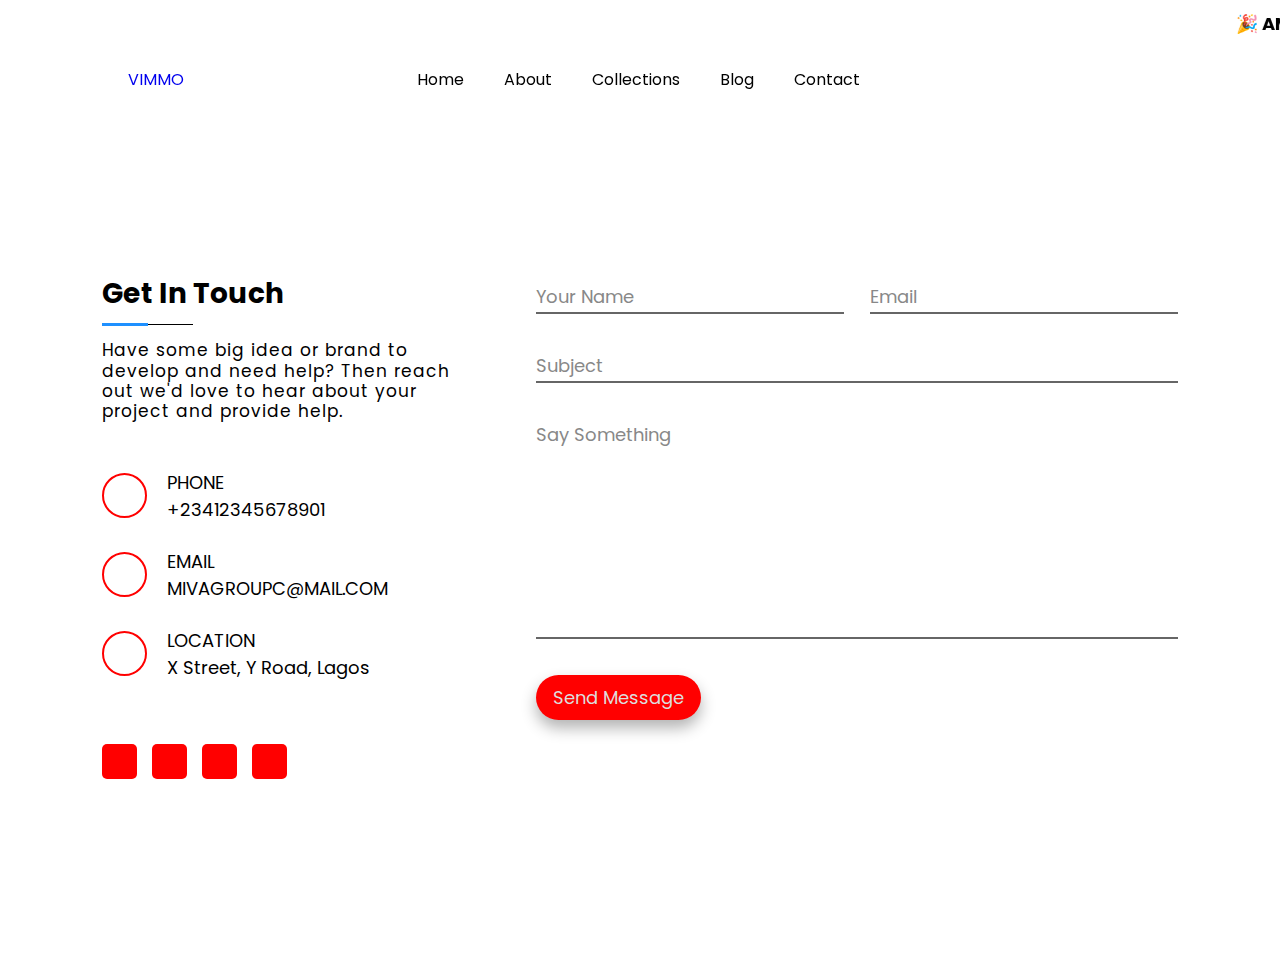
<file: contact/Contact.html>
<!DOCTYPE html>
<html>

<head>
	<title>Contact Us</title>
	<link rel="icon" href="/assets/logo.png" type="image/png">
	<!-- *******  Link To CSS Style Sheet  ******* -->
	<link rel="stylesheet" type="text/css" href="contact.css">
</head>
<meta charset="UTF-8">
<meta http-equiv="X-UA-Compatible" content="IE=edge">
<meta name="viewport" content="width=device-width, initial-scale=1.0">

<!-- <link rel="preconnect" href="https://fonts.googleapis.com">
<link rel="preconnect" href="https://fonts.gstatic.com" crossorigin>
<link href="https://fonts.googleapis.com/css2?family=Poppins:ital,wght@0,100;0,200;0,300;0,400;0,500;0,600;0,700;0,800;0,900;1,100;1,200;1,300;1,400;1,500;1,600;1,700;1,800;1,900&display=swap" rel="stylesheet">

<link rel="stylesheet" href="https://cdnjs.cloudflare.com/ajax/libs/font-awesome/6.5.2/css/all.min.css" integrity="sha512-SnH5WK+bZxgPHs44uWIX+LLJAJ9/2PkPKZ5QiAj6Ta86w+fsb2TkcmfRyVX3pBnMFcV7oQPJkl9QevSCWr3W6A==" crossorigin="anonymous" referrerpolicy="no-referrer" />

<link rel="stylesheet"
href="https://unpkg.com/boxicons@latest/css/boxicons.min.css">

	<link rel="stylesheet" href="https://cdnjs.cloudflare.com/ajax/libs/font-awesome/6.1.1/css/all.min.css"/>

	
	<link href="https://fonts.googleapis.com/css2?family=Poppins:ital,wght@0,100;0,200;0,400;0,500;0,600;0,800;1,900&display=swap" rel="stylesheet"> -->

<link rel="stylesheet" href="https://cdnjs.cloudflare.com/ajax/libs/font-awesome/6.5.2/css/all.min.css"
	integrity="sha512-SnH5WK+bZxgPHs44uWIX+LLJAJ9/2PkPKZ5QiAj6Ta86w+fsb2TkcmfRyVX3pBnMFcV7oQPJkl9QevSCWr3W6A=="
	crossorigin="anonymous" referrerpolicy="no-referrer" />
</head>

<body>
	<div class="announcement-bar">
		<marquee behavior="scroll" direction="left" scrollamount="5">
			🎉 AMAZING OFFER! 🎉 Enjoy a 100% discount on all our products! Shop now and pay absolutely nothing! Limited
			time
			offer!
		</marquee>
	</div>
	<header>
		<a href="/index.html" class="logo">VIMMO</a>
		<ul class="navmenu">
			<li><a href="/index.html">Home</a></li>
			<li><a href="/About/about.html">About</a></li>
			<li><a href="/product page/product.html">Collections</a></li>
			<li><a href="/Blog page/blog.html">Blog</a></li>
			<li><a href="/contact/Contact.html">Contact</a></li>
		</ul>

		<div class="nav-icon">
			<a href="#"><i class='bx bx-search-alt'></i></a>
			<a href="#"><i class='bx bx-user-circle'></i></a>
			<a href="#"><i class='bx bx-cart'></i></a>

			<div class="bx bx-menu" id="menu-icon"></div>

		</div>
	</header>

	<div class="container">
		<main class="row">

			<!--  *******   Left Section (Column) Starts   *******  -->

			<section class="col left">

				<!--  *******   Title Starts   *******  -->

				<div class="contactTitle">
					<h2>Get In Touch</h2>
					<p>Have some big idea or brand to develop and need
						help? Then reach out we'd love to hear about your
						project and provide help.</p>
				</div>
				<!--  *******   Title Ends   *******  -->

				<!--  *******   Contact Info Starts   *******  -->

				<div class="contactInfo">

					<div class="iconGroup">
						<div class="icon">
							<i class="fa-solid fa-phone"></i>
						</div>
						<div class="details">
							<span>Phone</span>
							<span>+23412345678901</span>
						</div>
					</div>

					<div class="iconGroup">
						<div class="icon">
							<i class="fa-solid fa-envelope"></i>
						</div>
						<div class="details">
							<span>Email</span>
							<span>MIVAGROUPC@MAIL.COM</span>
						</div>
					</div>

					<div class="iconGroup">
						<div class="icon">
							<i class="fa-solid fa-location-dot"></i>
						</div>
						<div class="details">
							<span>Location</span>
							<span>X Street, Y Road, Lagos</span>
						</div>
					</div>

				</div>
				<!--  *******   Contact Info Ends   *******  -->

				<!--  *******   Social Media Starts   *******  -->

				<div class="socialMedia">
					<a href="#"><i class="fa-brands fa-facebook-f"></i></a>
					<a href="#"><i class="fa-brands fa-twitter"></i></a>
					<a href="#"><i class="fa-brands fa-instagram"></i></a>
					<a href="#"><i class="fa-brands fa-linkedin-in"></i></a>
				</div>

				<!--  *******   Social Media Ends   *******  -->

			</section>

			<!--  *******   Left Section (Column) Ends   *******  -->

			<!--  *******   Right Section (Column) Starts   *******  -->

			<section class="col right">

				<!--  *******   Form Starts   *******  -->

				<form class="messageForm">

					<div class="inputGroup halfWidth">
						<input type="text" name="" required="required">
						<label>Your Name</label>
					</div>

					<div class="inputGroup halfWidth">
						<input type="email" name="" required="required">
						<label>Email</label>
					</div>

					<div class="inputGroup fullWidth">
						<input type="text" name="" required="required">
						<label>Subject</label>
					</div>

					<div class="inputGroup fullWidth">
						<textarea required="required"></textarea>
						<label>Say Something</label>
					</div>

					<div class="inputGroup fullWidth">
						<button>Send Message</button>
					</div>

				</form>

				<!--  *******   Form Ends   *******  -->
			</section>

			<!--  *******   Right Section (Column) Ends   *******  -->

		</main>
	</div>

	<body>
		<script src="contact.js"></script>
	</body>

</html>
</file>
<file: contact/contact.css>
@import url('https://fonts.googleapis.com/css2?family=Poppins:ital,wght@0,100;0,200;0,300;0,400;0,500;0,600;0,700;0,800;0,900;1,100;1,200;1,300;1,400;1,500;1,600;1,700;1,800;1,900&display=swap');

*{
	margin: 0;
	padding: 0;
	box-sizing: border-box;
	scroll-behavior: smooth;
	font-family: 'Poppins', sans-serif;
	list-style: none;
    text-decoration: none;
}
.announcement-bar {
  /* background-color: #ff0000; */
  color: #000;
  padding: 10px 0;
  font-weight: bold;
  margin-bottom: 12px;
  font-weight: bold;
  width: 100%;
  z-index: 1001;
}
marquee {
  font-size: 18px;
}

header{
    position: fixed;
    width: 100%;
    top: 40px;
    right: 0;
    z-index: 1000;
    display: flex;
    align-items: center;
    justify-content: space-between;
    padding: 20px 10%;
}
.logo{
    max-width: 120px;
    height: auto;
}
.navmenu{
    display: flex;
}
.navmenu a{
    color: black;
    font-size: 16px;
    text-transform: capitalize;
    padding: 10px 20px;
    font-weight: 400;
    transition: all .42s ease;
}
.navmenu a:hover{
    color: rgb(255, 0, 0);
}
.nav-icon{
    display: flex;
    align-items: center;
}
.nav-icon i{
    margin-right: 20px;
    color: black;
    font-size: 25px;
    font-weight: 400;
    transition: all .42s ease;
}
.nav-icon i:hover{
    transform: scale(1.1);
    color: red;
}
#menu-icon{
    font-size: 35px;
    color: black;
    z-index: 10001;
    cursor: pointer;
}
header.sticky{
    background: white;
    padding: 20px 10%;
    box-shadow: 0px 0px 10px rgb(0 0 0 / 10%);
}
body{
	width: 100%;
	min-height: 100vh;
	background-color: #ffffff;
	color: white;
}
.container{
	width: 100%;
	min-height: 100vh;
	display: flex;
	justify-content: center;
	align-items: center;
	padding: 30px 8%;
}
.container .row{
	display: flex;
	justify-content: space-between;
	width: 100%;
	max-width: 1100px;
}
.row section.col{
	display: flex;
	flex-direction: column;
}
.row section.left{
	flex-basis: 35%;
	min-width: 320px;
	margin-right: 60px;
}
.row section.right{
	flex-basis: 60%;
}
section.left .contactTitle h2{
	position: relative;
	font-size: 28px;
	color: #000000;
	display: inline-block;
	margin-bottom: 25px;
	margin-top: 40px;
}
section.left .contactTitle h2::before{
	content: '';
	position: absolute;
	width: 50%;
	height: 1px;
	background-color: #000000;
	top: 120%;
	left: 0;
}
section.left .contactTitle h2::after{
	content: '';
	position: absolute;
	width: 25%;
	height: 3px;
	background-color: dodgerblue;
	top: calc(120% - 1px);
	left: 0;
}
section.left .contactTitle p{
	font-size: 17px;
	color: #000000;
	letter-spacing: 1px;
	line-height: 1.2;
	padding-bottom: 22px;
}
section.left .contactInfo{
	margin-bottom: 16px;
}
.contactInfo .iconGroup{
	display: flex;
	align-items: center;
	margin: 25px 0px;
}
.iconGroup .icon{
	width: 45px;
	height: 45px;
	border: 2px solid rgb(255, 0, 0);
	border-radius: 50%;
	margin-right: 20px;
	position: relative;
}
.iconGroup .icon i{
	font-size: 20px;
	color: #000000;
	position: absolute;
	top: 50%;
	left: 50%;
	transform: translate(-50%, -50%);
}
.iconGroup .details span{
	display: block;
	color: #000000;
	font-size: 18px;
}
.iconGroup .details span:nth-child(1){
	text-transform: uppercase;
	color: #000000;
}
section.left .socialMedia{
	display: flex;
	justify-content: flex-start;
	align-items: center;
	flex-wrap: wrap;
	margin: 22px 0px 20px;
}
.socialMedia a{
	width: 35px;
	height: 35px;
	text-decoration: none;
	text-align: center;
	margin-right: 15px;
	border-radius: 5px;
	background-color: rgb(255, 0, 0);
	transition: 0.4s;
}
.socialMedia a i{
	color: #ddd;
	font-size: 18px;
	line-height: 35px;
	border: 1px solid transparent;
	transition-delay: 0.4s;
}
.socialMedia a:hover{
	transform: translateY(-5px);
	background-color: #2e2e2e;
	color: rgb(255, 0, 0);
	border: 1px solid dodgerblue;
}
.socialMedia a:hover i{
	color: rgb(255, 0, 0);
}

/* Code for the right section (column) */
.row section.right .messageForm{
	display: flex;
	justify-content: space-between;
	flex-wrap: wrap;
	padding-top: 30px;
}
.row section.right .inputGroup{
	margin: 18px 0px;
	position: relative;
}
.messageForm .halfWidth{
	flex-basis: 48%;
}
.messageForm .fullWidth{
	flex-basis: 100%;
}
.messageForm input, .messageForm textarea{
	width: 100%;
	font-size: 18px;
	padding: 2px 0px;
	background-color: #ffffff;
	color: #ddd;
	border: none;
	border-bottom: 2px solid #666;
	outline: none;
}
.messageForm textarea{
	resize: none;
	height: 220px;
	display: block;
}
textarea::-webkit-scrollbar{
	width: 5px;
}
textarea::-webkit-scrollbar-track{
	background-color: #1e1e1e;
	border-radius: 15px;
}
textarea::-webkit-scrollbar-thumb{
	background-color: rgb(255, 30, 30);
	border-radius: 15px;
}
.inputGroup label{
	position: absolute;
	left: 0;
	bottom: 4px;
	color: #888;
	font-size: 18px;
	transition: 0.4s;
	pointer-events: none;
}
.inputGroup:nth-child(4) label{
	top: 2px;
}
.inputGroup input:focus ~ label, .inputGroup textarea:focus ~ label,
.inputGroup input:valid ~ label, .inputGroup textarea:valid ~ label
{
	transform: translateY(-30px);
	font-size: 16px;
}
.inputGroup button{
	padding: 8px 16px;
	font-size: 18px;
	background-color: rgb(255, 0, 0);
	color: #ddd;
	border: 1px solid transparent;
	border-radius: 25px;
	outline: none;
	cursor: pointer;
	box-shadow: 0px 8px 15px rgba(0, 0, 0, 0.3);
	transition: 0.4s;
}
.inputGroup button:hover{
	background-color: #2e2e2e;
	color: rgb(255, 0, 0);
	box-shadow: 0px 0px 15px rgba(0, 0, 0, 0.3);
	border: 1px solid rgb(255, 0, 0);
}
@media(max-width: 1100px){
	.messageForm .halfWidth{
		flex-basis: 100%;
	}
}
@media(max-width: 900px){
	.container .row{
		flex-wrap: wrap;
	}
	.row section.left, .row section.right{
		flex-basis: 100%;
		margin: 0px;
	}
}
/* responsive css */
@media(max-width:890px){
    header{
        padding: 20px 3%;
        transition: .4s;
    }
}
@media(max-width:750px){
    .navmenu{
        position: absolute;
        top: 100%;
        right: -100%;
        width: 300px;
        height: 130vh;
        background: rgb(194, 190, 190);
        display: flex;
        flex-direction: column;
        align-items: center;
        padding: 120px 30px;
        transition: all .42s;
    }
    .navmenu a{
        display: block;
        margin: 18px 0;
    }
    .navmenu.open{
        right: 0;
    }
}
</file>
